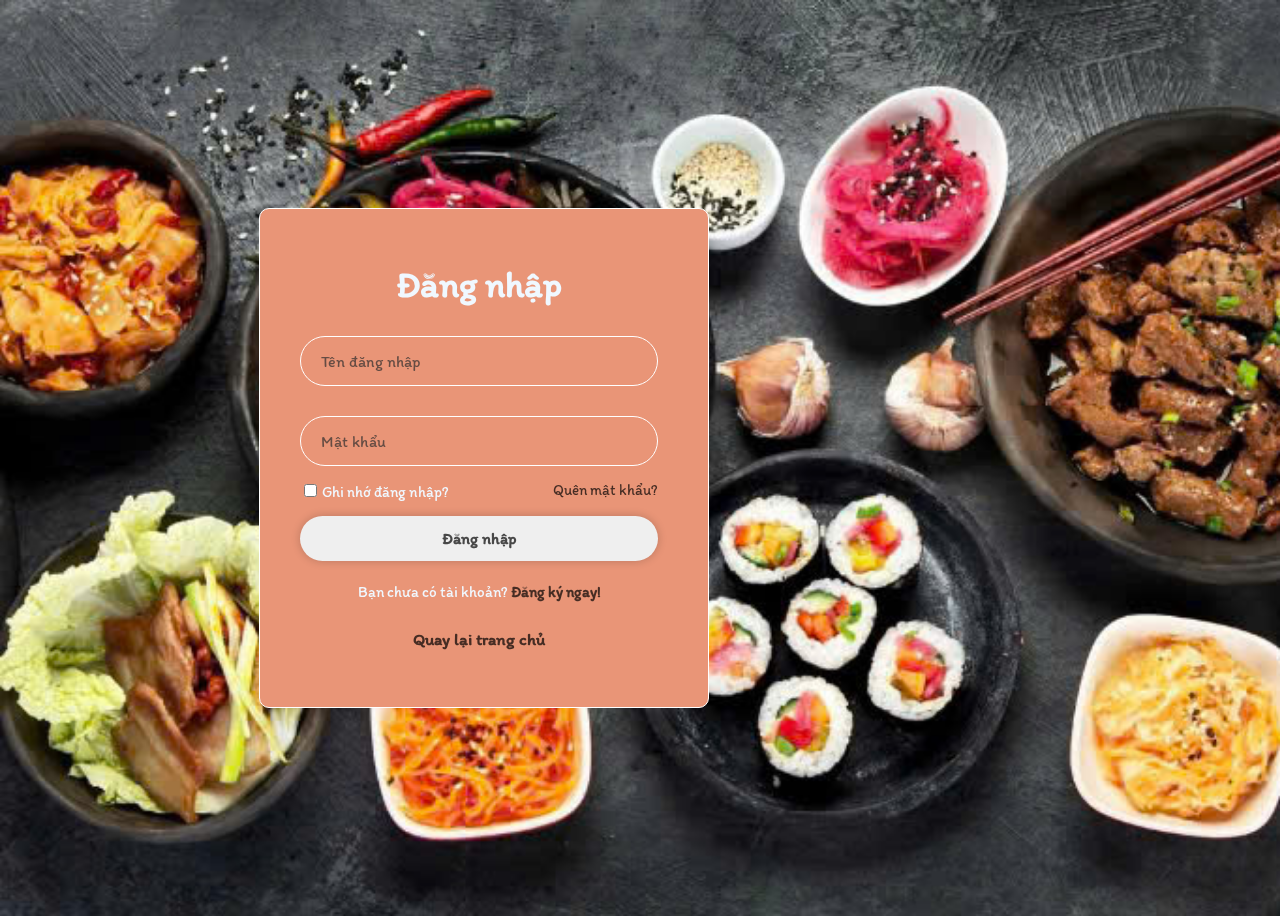
<file: html/login.html>
<!DOCTYPE html>
<html lang="en">
  <head>
    <meta charset="UTF-8" />
    <meta name="viewport" content="width=device-width, initial-scale=1.0" />
    <title>Đăng nhập</title>
    <!-- Link code có thể nhúng icon -->
    <link
      rel="stylesheet"
      href="https://cdnjs.cloudflare.com/ajax/libs/font-awesome/6.5.1/css/all.min.css"
      integrity="sha512-DTOQO9RWCH3ppGqcWaEA1BIZOC6xxalwEsw9c2QQeAIftl+Vegovlnee1c9QX4TctnWMn13TZye+giMm8e2LwA=="
      crossorigin="anonymous"
      referrerpolicy="no-referrer"
    />
    <!-- Nhúng CSS -->
    <link rel="stylesheet" href="../css/login.css" />
    <link rel="stylesheet" href="../css/base.css" />
  </head>
  <body>
    <div class="cover">
      <div class="wrapper" id="wrapper">
        <div class="login-form">
          <h1>Đăng nhập</h1>
          <div class="input-box">
            <input
              id="account-field-login"
              type="text"
              placeholder="Tên đăng nhập"
            />
            <i class="fa-solid fa-user"></i>
            <p id="error-acc-login"></p>
          </div>

          <div class="input-box">
            <input type="password" placeholder="Mật khẩu" />
            <i id="show-hide-pass-login" class="fa-solid fa-lock"></i>
            <!-- <i class="fa-solid fa-unlock"></i> -->
            <p id="error-pass-login"></p>
          </div>

          <div class="forgot-box">
            <label for="checkbox-forgot">
              <input
                type="checkbox"
                name="checkbox-forgot"
                id="checkbox-forgot"
              />Ghi nhớ đăng nhập?</label
            >
            <a href="#">Quên mật khẩu?</a>
          </div>

          <button id="btn-login" type="submit" class="button">Đăng nhập</button>

          <div class="register-login-link">
            <p>
              Bạn chưa có tài khoản?
              <a href="#" id="register-link">Đăng ký ngay!</a>
            </p>
          </div>
          <div class="home-link">
            <a href="../index.html">Quay lại trang chủ</a>
          </div>
        </div>
        <!-- Form đăng ký -->
        <div class="register-form" ;>
          <h1>Đăng ký</h1>
          <div class="input-box">
            <input
              id="account-field-register"
              type="text"
              placeholder="Tên đăng nhập"
            />
            <i class="fa-solid fa-user"></i>
            <p id="error-acc-register"></p>
          </div>
          <div class="input-box">
            <input type="password" placeholder="Mật khẩu" />
            <i id="show-hide-pass-register" class="fa-solid fa-lock"></i>
            <p id="error-pass-register"></p>
          </div>
          <div class="input-box">
            <input
              id="input-password-again"
              type="password"
              placeholder="Nhập lại mật khẩu"
            />
            <i id="show-hide-pass-register-again" class="fa-solid fa-lock"></i>
            <p id="error-pass-again-register"></p>
          </div>

          <div class="register-login-link">
            <p>
              Bạn đã có tài khoản?
              <a href="#" id="login-link">Đăng nhập ngay!</a>
            </p>
          </div>
          <button id="btn-register" type="submit" class="button">
            Đăng ký
          </button>
          <div class="home-link">
            <a href="../index.html">Quay lại trang chủ</a>
          </div>
        </div>
      </div>
    </div>

    <!-- link js -->
    <script src="../js/login.js"></script>
  </body>
</html>
</file>
<file: css/login.css>
body {
  display: flex;
  margin-right: 25%;
  align-items: center;
  min-height: 100vh;
  background-image: url("../images/bg.jpg");
  background-color: var(--color-one);
  background-size: cover;
  background-repeat: no-repeat;
  background-position: center;
  color: aliceblue;
}
a{
  color: #fff;
}
.cover {
  width: 100%;
  display: flex;
  justify-content: center;
}
.wrapper {
  width: 450px;
  height: 500px;
  border: 1px solid rgba(255, 255, 255, 2);
  border-radius: 10px;
  padding: 30px 40px;
  backdrop-filter: blur(2px);
  background-color: #e99577;
  perspective: 1000px;
  transform-style: preserve-3d;
}

/* Thiết lập hiệu ứng lật thẻ */
.login-form,
.register-form {
  position: absolute;
  width: 80%;
  height: 100%;
  transition: transform 0.8s;
}

.login-form {
  transform: rotateY(0deg);
  backface-visibility: hidden;
}

.register-form {
  transform: rotateY(180deg);
  backface-visibility: hidden;
}
.wrapper h1 {
  font-size: 36px;
  text-align: center;
}
.wrapper .input-box {
  width: 100%;
  height: 50px;
  margin: 30px 0;
  position: relative;
}
.wrapper .input-box input {
  width: 100%;
  height: 100%;
  background: transparent;
  border: none;
  outline: none;
  border: 1px solid rgba(255, 255, 255, 2);
  border-radius: 40px;
  font-size: 16px;
  font-family: var(--color-text);
  color: var(--color-text);
  padding: 20px 45px 20px 20px;
}
.wrapper .input-box input:focus {
  background-color: var(--color-one);
}
.wrapper .input-box input::placeholder {
  color: rgba(45, 45, 45, 0.7);
}
.wrapper .input-box i {
  position: absolute;
  right: 20px;
  top: 50%;
  transform: translateY(-50%);
  font-size: 20px;
}
.wrapper .forgot-box {
  display: flex;
  justify-content: space-between;
  font-size: 15px;
  margin: -15px 0px 15px;
}
.wrapper .forgot-box label:hover {
  text-decoration: underline;
}
.wrapper .forgot-box label input {
  margin-right: 5px;
  accent-color: #fff;
}
.wrapper .forgot-box a:hover {
  text-decoration: underline;
}
.wrapper .button {
  width: 100%;
  height: 45px;
  border: none;
  outline: none;
  border-radius: 40px;
  box-shadow: 0 0 10px rgba(0, 0, 0, 0.2);
  color: var(--color-text);
  font-family: var(--font1);
  font-weight: 600;
  font-size: 16px;
}
.wrapper .button:hover {
  background-color: #e5e2e2;
}
.wrapper .register-login-link {
  font-size: 15px;
  text-align: center;
  margin: 20px 0 15px;
}
.wrapper .register-login-link a {
  font-weight: 600;
}
.wrapper .register-login-link a:hover {
  text-decoration: underline;
}
.wrapper .home-link {
  display: flex;
  justify-content: center;
}
.wrapper .home-link a {
  font-size: 17px;
  text-align: center;
  margin: 10px 0 15px;
  font-weight: 600;
}
.wrapper .home-link a:hover {
  text-decoration: underline;
}

/* CSS cho các error */
#error-acc-register,
#error-pass-register,
#error-acc-login,
#error-pass-login,
#error-pass-again-register {
  color: rgb(252, 35, 35);
  padding: 0;
  padding-top: 2px;
  margin: 0 20px;
  font-size: 13px;
}
/* End CSS cho các error */
</file>
<file: css/base.css>
@import url("https://fonts.googleapis.com/css2?family=Itim&display=swap");

:root {
  --color-one: #fcccb7;
  --color-two: #ffe4d3;
  --color-text: rgba(0, 0, 0, 0.7);
  --font1: "Itim", cursive;
  --font2: "Jaldi", sans-serif;
  --box-shadow: 0px 3px 6px rgba(0, 0, 0, 0.16);
}
::placeholder {
  font-family: var(--font1);
}
body {
  font-family: var(--font1);
}
* {
  box-sizing: border-box;
}
ul {
  list-style-type: none;
  margin: 0;
  padding: 0;
}
a {
  color: var(--color-text);
  font-family: var(--font1);
  text-decoration: none;
}
p {
  line-height: 1.5;
  margin: 0;
}
ul li {
  line-height: 1.5;
}
</file>
